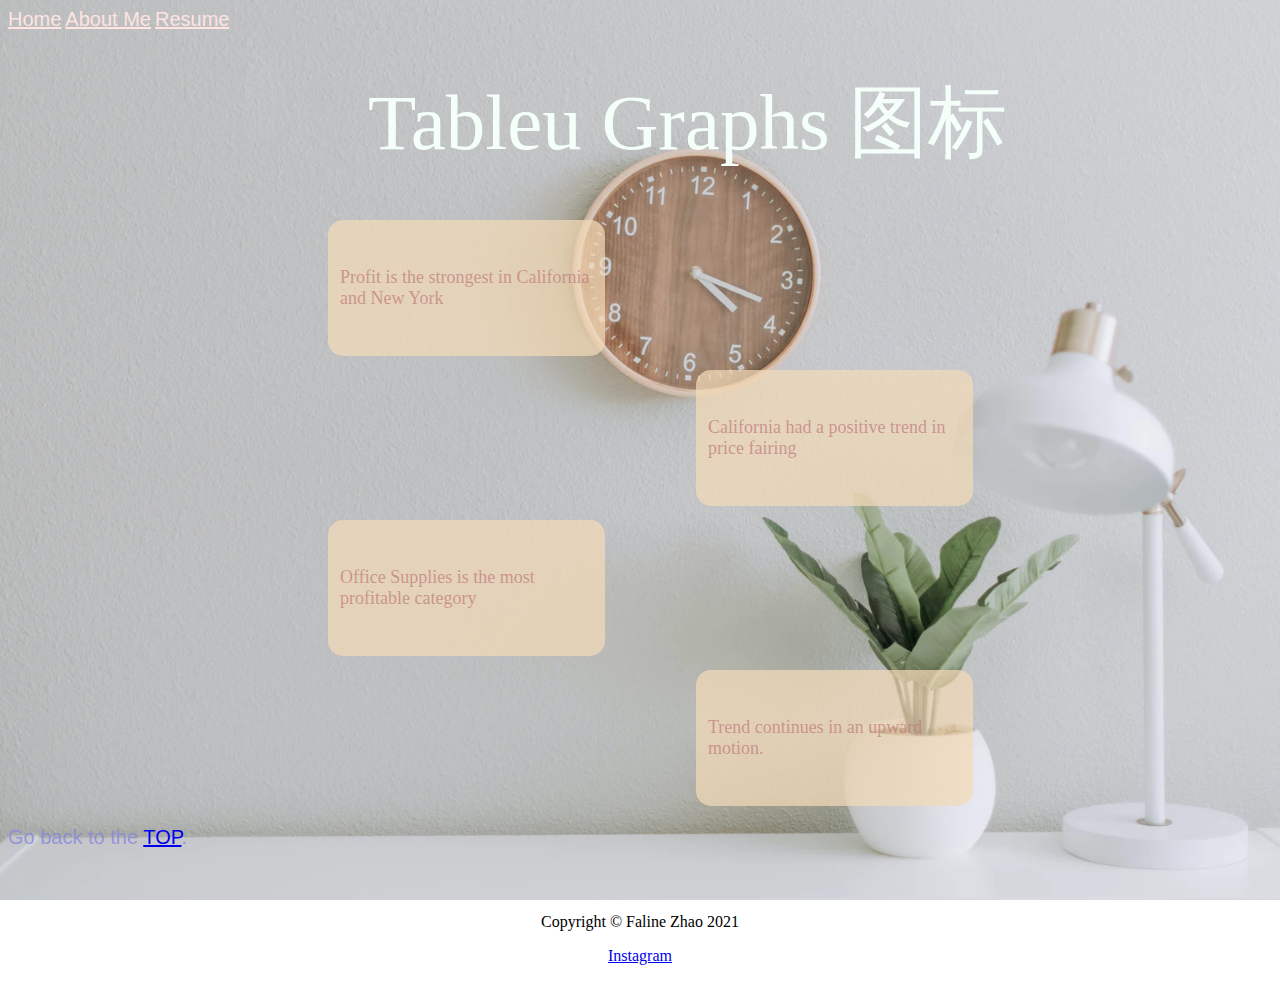
<file: WebDevelopment Project_Yunxi Zhao/html/Tableu.html>
<!DOCTYPE html>
<html lang="en">
    <title>Yunxi Zhao-tableau</title>
    <link rel="icon" type="image/x-icon" href="../images/sushi.ico" />
    <head class="nav-position">
        <link href="../styles/bootstyle.css" rel="stylesheet" />
        <link href="../styles/mystyles.css" rel="stylesheet"/>
        <a class="NavTop color_cream" href="../index.html">Home</a>
        <a class="NavTop color_cream" href="about me.html">About Me</a>
        <a class="NavTop color_cream" href="Resume.html">Resume</a>
    </head>
    <br><br>

    <body class="bg">
        <header>
            <h1>
                <div class="header color_white h-position" id="TopOfPage">Tableu Graphs 图标</div>
            </h1>
        </header>

    <br><br>

        <div>
            <div class='tableauPlaceholder t-border t-border-style t-margin-1' id='viz1639669325695' style='position: relative'>
                <object class='tableauViz'  style='display:none;'>
                    <param name='host_url' value='https%3A%2F%2Fpublic.tableau.com%2F' /> 
                    <param name='embed_code_version' value='3' /> 
                    <param name='site_root' value='' />
                    <param name='name' value='WEBDEVtableaucompleted&#47;Sheet1' />
                    <param name='tabs' value='no' />
                    <param name='toolbar' value='yes' />
                    <param name='animate_transition' value='yes' />
                    <param name='display_static_image' value='yes' />
                    <param name='display_spinner' value='yes' />
                    <param name='display_overlay' value='yes' />
                    <param name='display_count' value='yes' />
                    <param name='language' value='en-US' />
                </object>
            </div> 
            <div class="t-flex container-bg t-container-1">
                <h2 class="color_pink font-chill font-light">Profit is the strongest in California and New York</h2>
            </div>
            <br><br><br>
            <div class='tableauPlaceholder t-border t-border-style t-flex t-margin-2' id='viz1639669325696' style='position: relative'>
                <object class='tableauViz'  style='display:none;'>
                    <param name='host_url' value='https%3A%2F%2Fpublic.tableau.com%2F' /> 
                    <param name='embed_code_version' value='3' /> 
                    <param name='site_root' value='' /> 
                    <param name='name' value='WEBDEVtableaucompleted&#47;Sheet2' />
                    <param name='tabs' value='no' />
                    <param name='toolbar' value='yes' />
                    <param name='animate_transition' value='yes' />
                    <param name='display_static_image' value='yes' />
                    <param name='display_spinner' value='yes' />
                    <param name='display_overlay' value='yes' />
                    <param name='display_count' value='yes' />
                    <param name='language' value='en-US' />
                </object>
            </div> 
            <div class="t-flex container-bg t-container-2">
                <h2 class="color_pink font-chill font-light">California had a positive trend in price fairing</h2>
            </div>  
            <br><br><br>
            <div class='tableauPlaceholder t-border t-border-style t-margin-1' id='viz1639669325697' style='position: relative'>
                <object class='tableauViz'  style='display:none;'>
                    <param name='host_url' value='https%3A%2F%2Fpublic.tableau.com%2F' /> 
                    <param name='embed_code_version' value='3' /> 
                    <param name='site_root' value='' />
                    <param name='name' value='WEBDEVtableaucompleted&#47;Sheet3' />
                    <param name='tabs' value='no' />
                    <param name='toolbar' value='yes' />
                    <param name='animate_transition' value='yes' />
                    <param name='display_static_image' value='yes' />
                    <param name='display_spinner' value='yes' />
                    <param name='display_overlay' value='yes' />
                    <param name='display_count' value='yes' />
                    <param name='language' value='en-US' />
                </object>
            </div>
            <div class="t-flex container-bg t-container-1">
                <h2 class="color_pink font-chill font-light">Office Supplies is the most profitable category</h2>
            </div>
            <br><br><br>
            <div class='tableauPlaceholder t-border t-border-style t-margin-2' id='viz1639669325698' style='position: relative'>
                <object class='tableauViz'  style='display:none;'>
                    <param name='host_url' value='https%3A%2F%2Fpublic.tableau.com%2F' /> 
                    <param name='embed_code_version' value='3' /> 
                    <param name='site_root' value='' />
                    <param name='name' value='WEBDEVtableaucompleted&#47;Sheet4' />
                    <param name='tabs' value='no' />
                    <param name='toolbar' value='yes' />
                    <param name='animate_transition' value='yes' />
                    <param name='display_static_image' value='yes' />
                    <param name='display_spinner' value='yes' />
                    <param name='display_overlay' value='yes' />
                    <param name='display_count' value='yes' />
                    <param name='language' value='en-US' />
                </object>
            </div> 
            <div class="t-flex container-bg t-container-2">
                <h2 class="color_pink font-chill font-light">Trend continues in an upward motion.</h2>
            </div>            
            <script type='text/javascript'>                    
                var divElement = document.getElementById('viz1639669325695');                    
                var divElement2 = document.getElementById('viz1639669325696');                    
                var divElement3 = document.getElementById('viz1639669325697');                    
                var divElement4 = document.getElementById('viz1639669325698');                    
                var vizElement = divElement.getElementsByTagName('object')[0];                    
                var vizElement2 = divElement2.getElementsByTagName('object')[0];                    
                var vizElement3 = divElement3.getElementsByTagName('object')[0];                    
                var vizElement4 = divElement4.getElementsByTagName('object')[0];                    
                vizElement.style.width='75%';vizElement.style.height=(divElement.offsetWidth*0.5)+'px';                   
                vizElement2.style.width='75%';vizElement2.style.height=(divElement2.offsetWidth*0.5)+'px';                    
                vizElement3.style.width='75%';vizElement3.style.height=(divElement3.offsetWidth*0.5)+'px';                    
                vizElement4.style.width='75%';vizElement4.style.height=(divElement4.offsetWidth*0.5)+'px';                    
                var scriptElement = document.createElement('script');                    
                scriptElement.src = 'https://public.tableau.com/javascripts/api/viz_v1.js';                    
                vizElement.parentNode.insertBefore(scriptElement, vizElement);                
            </script>

            <p class="anchor-style">Go back to the
                <a href="#TopOfPage">TOP</a>.
            </p>

        </div>
        <footer class="f-position">
            <div>Copyright &copy; Faline Zhao 2021</p>
                <a href="https://www.instagram.com/" target="_blank"> Instagram
            </div>

        </footer>
    </body>
</html>
</file>
<file: WebDevelopment Project_Yunxi Zhao/styles/bootstyle.css>
.NavTop{
    font-family: Verdana, Geneva, Tahoma, sans-serif;
    font-size: 20px;
}

.header{
    font-family:Verdana;
    font-size: 79px;
    font-weight: lighter;
}

.color_pink{
    color:rgba(245, 155, 155, 0.637);
}

.color_white{
    color:mintcream
}

.color_caramel{
    color:rgba(231, 188, 130, 0.726)
}

.color_cream{
    color:mistyrose
}

.bg{
    background-image: url("../images/background resume(IS201).png");
    background-attachment: fixed;
    background-position: center;
    background-size: cover;
}

/* .t-border-style{
    border-style: double;
    border-image: fill;
} */

/* .t-border{
    border-color:rgba(231, 188, 130, 0.726);
    border-width:  3px;
} */

.t-container-1{
    position:relative;
    display:inline-block;
    margin-top:-2.5rem;
    width: 20%;
    padding-right: var(--bs-gutter-x, 0.75rem);
    padding-left: var(--bs-gutter-x, 0.75rem);
    padding-top:2rem;
    padding-bottom:2rem;
    /* margin-right: auto; */
    margin-left: 20rem;
    background-color: rgba(243, 218, 184, 0.726);
    border-radius:15px;
}

.t-container-2{
    position:relative;
    display:inline-block;
    margin-top:-2.5rem;
    width: 20%;
    padding-right: var(--bs-gutter-x, 0.75rem);
    padding-left: var(--bs-gutter-x, 0.75rem);
    padding-top:2rem;
    padding-bottom:2rem;
    /* margin-right: auto; */
    margin-left: 43rem;
    background-color: rgba(243, 218, 184, 0.726);
    border-radius:15px;
}

.t-flex {
    display: flex !important;
  }

.t-margin-1{
    margin-left: 500px;
}

.t-margin-2{
    margin-left: 50px;
}

.container-bg{
    color:rgba(245, 200, 140, 0.671)
}

.font-chill{
    color:rgba(192, 124, 124, 0.726);
    font-size: 18px;
    font-family:Verdana;
}

.font-light{
    font-weight: lighter;
}

.h-position{
    position:relative;
    margin-left:360px;
    margin-bottom: 3rem;
}

.f-position{
    text-align:center;
    margin-top:4rem;
    margin-bottom:2rem;
}
</file>
<file: WebDevelopment Project_Yunxi Zhao/styles/mystyles.css>
body {
    background-image: url("../images/background resume(IS201).png");
    background-attachment: fixed;
    background-position: center;
    background-size: cover;
}

.underline{
    text-decoration:underline
}
  
.video-position{
    margin-top: 3rem;
    position: absolute;
    left:20rem;
    margin-bottom: 4rem
}
  
.JvWordColor{
    color:rgba(143, 56, 131, 0.411)
}
  
.linkstyle{
    font-size:9px;
    color:rosybrown;
    text-decoration: underline;
}
  
.color{
    color:#f3d3abda
}

.intro .intro-img {
    width: 34%;
    float:right;
    max-height: 3;
}

.anchor-style{
    font-family: Verdana, Geneva, Tahoma, sans-serif;
    color:rgba(132, 132, 223, 0.76);
    font-size: 20px;
}
  
.interest{
    position:relative;
    margin-left:0.1rem;
}
</file>
